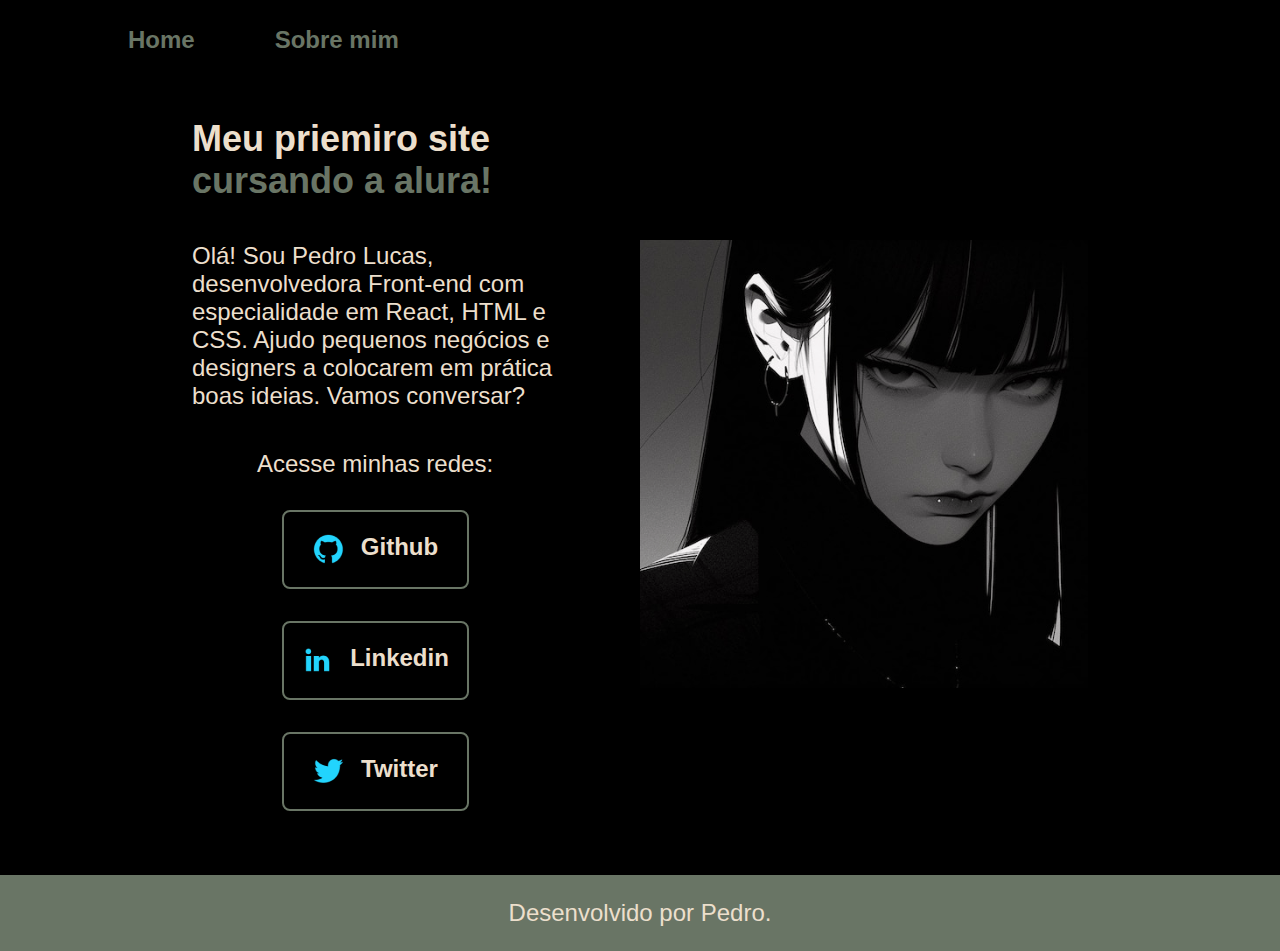
<file: index.html>
<!DOCTYPE html>
<html lang="pt-br">
<head>
    <meta charset="UTF-8">
    <meta name="viewport" content="width=device-width, initial-scale=1.0">
    <title>Portfolio</title>
    <link rel="stylesheet" href="./styles/style.css">
</head>
<body>
    <header class="cabecalho">
        <nav class="cabecalho__menu">
            <a class="cabecalho__menu__link" href="index.html">Home</a>
            <a class="cabecalho__menu__link" href="about.html">Sobre mim</a>
        </nav>
    </header>
    <main class="apresentacao">
                <section class="apresentacao__conteudo">
                    <h1 class="apresentacao__conteudo__titulo"> Meu priemiro site <strong class="titulo-destaque"> cursando a alura!</strong></h1>
                        <p class="apresentacao__conteudo__texto">Olá! Sou Pedro Lucas, desenvolvedora Front-end com especialidade em React, HTML e CSS. Ajudo pequenos negócios e designers a colocarem em prática boas ideias. Vamos conversar?</p>
                        <div class="apresentacao__links">
                            <h2 class="apresentacao__links__subtitulos">Acesse minhas redes:</h2>
                            <a class="apresentacao__links__navegacao" href="https://github.com/plmedeirosz ">
                                <img src="./assets/github.png">
                                Github
                        </a>
                        <a class="apresentacao__links__navegacao"href="https://linkedin/in/.com/Plmedeirosz">
                               <img src="./assets/linkedin.png">
                               Linkedin  
                        </a>
                        <a class="apresentacao__links__navegacao"href="https://twitter.com/plmedeirosz">
                               <img src="./assets/twitter.png">
                               Twitter
                        </a>
                    </div>
                    </section>
                <img class="apresentacao__imagem" src="./assets/animer girl black white.png" alt="anime girl">
    </main>
    <footer class="rodape">
        <p>Desenvolvido por Pedro.</p>
    </footer>
</body>
</html
</file>
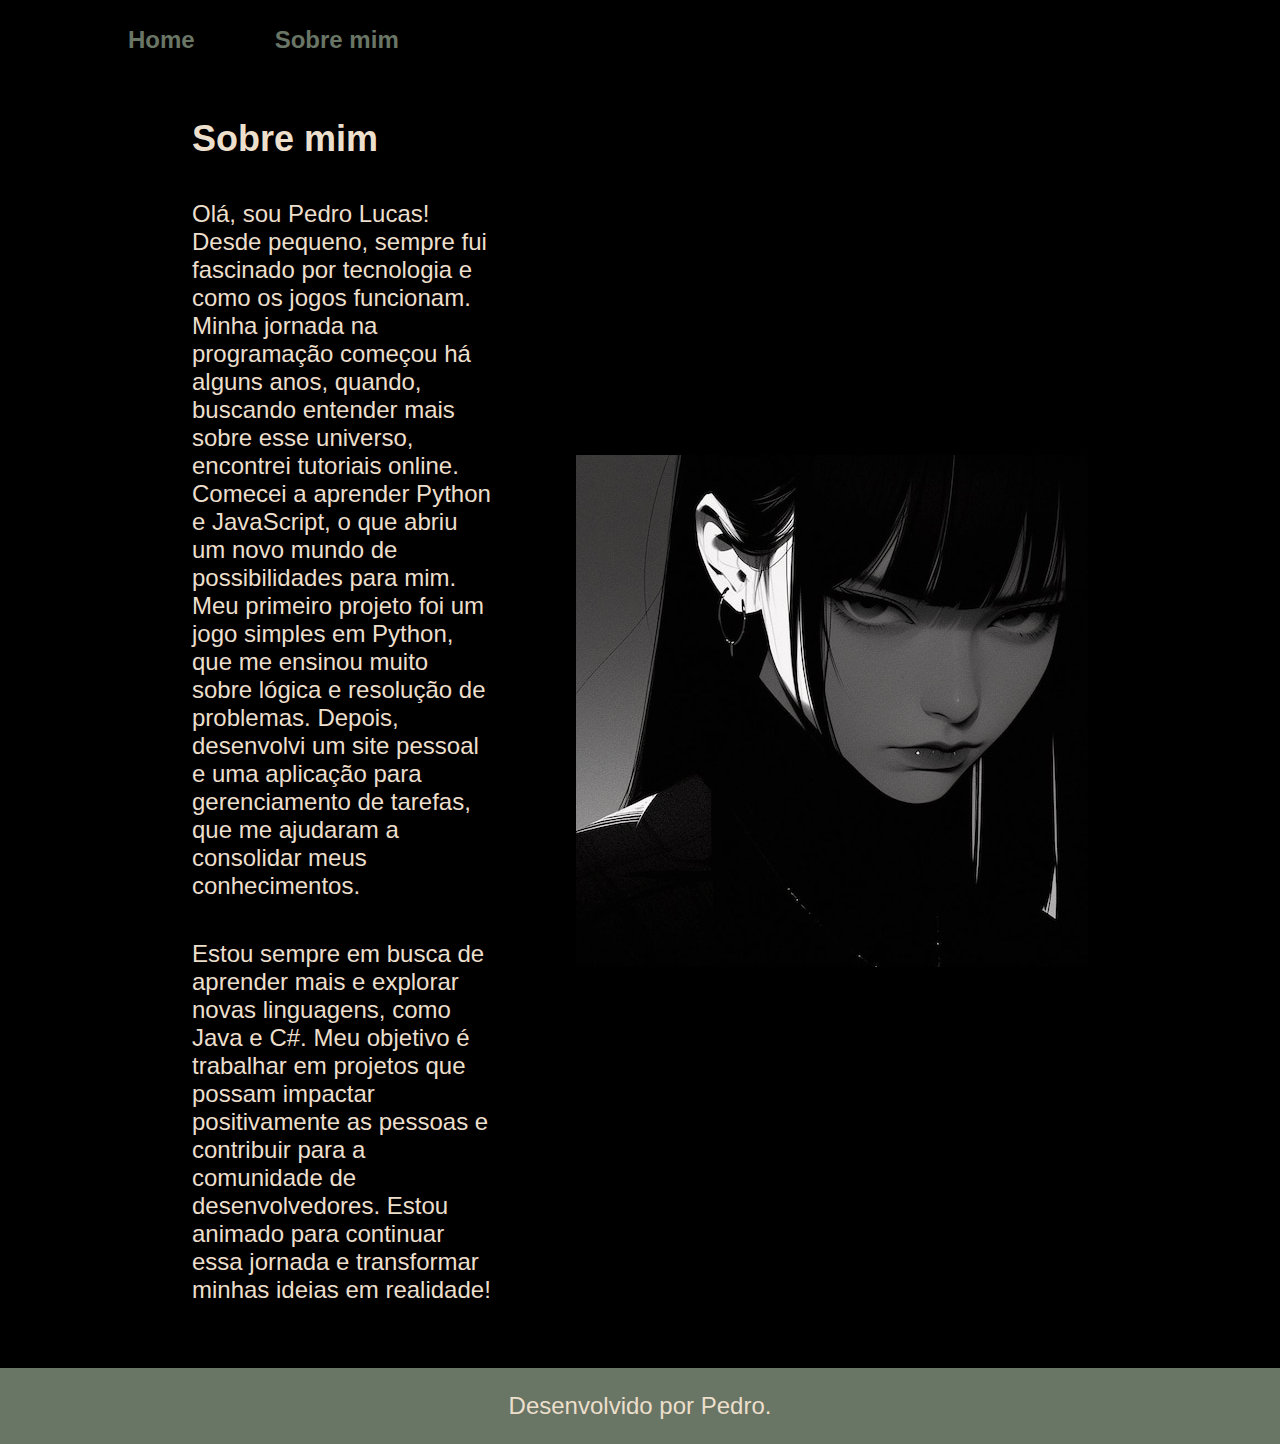
<file: about.html>
<!DOCTYPE html>
<html lang="pt-br">
<head>
    <meta charset="UTF-8">
    <meta name="viewport" content="width=device-width, initial-scale=1.0">
    <title>Sobre mim</title>
    <link rel="stylesheet" href="./styles/style.css">
</head>
<body>
    <header class="cabecalho">
        <nav class="cabecalho__menu">
            <a class="cabecalho__menu__link" href="index.html">Home</a>
            <a class="cabecalho__menu__link" href="about.html">Sobre mim</a>
        </nav>
    </header>

    <main class="apresentacao">
        <section class="apresentacao__conteudo">
            <h1 class="apresentacao__conteudo__titulo">Sobre mim</h1>
            <p class="apresentacao__conteudo__texto">Olá, sou Pedro Lucas! Desde pequeno, sempre fui fascinado por tecnologia e como os jogos funcionam. Minha jornada na programação começou há alguns anos, quando, buscando entender mais sobre esse universo, encontrei tutoriais online. Comecei a aprender Python e JavaScript, o que abriu um novo mundo de possibilidades para mim.
                Meu primeiro projeto foi um jogo simples em Python, que me ensinou muito sobre lógica e resolução de problemas. Depois, desenvolvi um site pessoal e uma aplicação para gerenciamento de tarefas, que me ajudaram a consolidar meus conhecimentos.</p>
            <p class="apresentacao__conteudo__texto">Estou sempre em busca de aprender mais e explorar novas linguagens, como Java e C#. Meu objetivo é trabalhar em projetos que possam impactar positivamente as pessoas e contribuir para a comunidade de desenvolvedores. Estou animado para continuar essa jornada e transformar minhas ideias em realidade!</p>
        
        </section>
        <img src="./assets/animer girl black white.png" alt="anime girl black white.png">
    </main>

    <footer class="rodape">
        <p>Desenvolvido por Pedro.</p>
    </footer>
</body>
</html>
</file>
<file: styles/style.css>
@import url('https://fonts.googleapis.com/css2?family=Playpen+Sans:wght@100..800&display=swap');

:root {
    --cor-primaria: #000000;
    --cor-secundaria: #ECDFCC;
    --cor-terciaria: #697565;
    --cor-hover: #3C3D37;

    --fonte-primaria: "Roboto", sans-serif;
    --fonte-secundaria: "Roboto", sans-serif;
}

* {
    margin : 0;
    padding : 0;
}

body {
    box-sizing: border-box;
    background-color: var(--cor-primaria);
    color: var(--cor-secundaria);
 }

 .cabecalho__menu {
    display: flex;
    gap: 80px;
}
 .cabecalho {
     padding: 2% 0% 0% 10%;
  }

 .cabecalho__menu__link { 
    font-family: var(--fonte-secundaria);
    font-size: 1.5rem;
    font-weight: 600;
    color: var(--cor-terciaria);
    text-decoration: none;
 }
.apresentacao { 
    padding: 5% 15%;
    display: flex;
    align-items: center;
    justify-content: space-between;
    gap: 82px;
}

.apresentacao__conteudo {
    width: 50%;
    display: flex;
    flex-direction: column;
    gap: 40px;


}
.apresentacao__conteudo__titulo { 
    font-size: 2.25rem;
    font-family:var(--fonte-primaria);
}

.titulo-destaque {
    color: var(--cor-terciaria);
}

.apresentacao__conteudo__texto {
    font-size: 1.5rem;
    font-family:var(--fonte-secundaria);

}
.apresentacao__links {
    display: flex;
    flex-direction: column;
    justify-content: space-between;
    align-items: center;
    gap: 32px;

}

.apresentacao__links__subtitulos {
    font-family: var(--fonte-primaria);
    font-weight: 400;
    font-size: 1.5rem;
}

.apresentacao__links__navegacao {
    display: flex;
    justify-content: center;
    gap: 16px;
    border: 2px solid var(--cor-terciaria); 
    width: 50%; 
    text-align: center;
    border-radius: 8px;
    font-size: 1.5rem;
    font-weight: 600;
    padding: 21.5px 0;
    text-decoration: none;
    color: var(--cor-secundaria);
    font-family:var(--fonte-secundaria);
}

.apresentacao__links__navegacao:hover {
    background-color: var(--cor-hover);
}

.apresentacao__imagem {
    width: 50%;
}

.rodape {
    padding: 24px;
    color: var(--cor-primaria);
    background-color: var(--cor-terciaria);
    display: flex;
    justify-content: center;
    font-family: var(--fonte-secundaria);
    font-size: 1.5rem;
    color: var(--cor-secundaria);
    font-weight: 400;
}

@media (max-width: 1200px) {
    .cabecalho {
       padding: 10%
    }

    .cabecalho__menu {
    justify-content: center;
    }

    .apresentacao {
        flex-direction: column-reverse;
        padding: 5%;
    }

    .apresentacao__conteudo {
        width: auto;
    }
    
}
</file>
